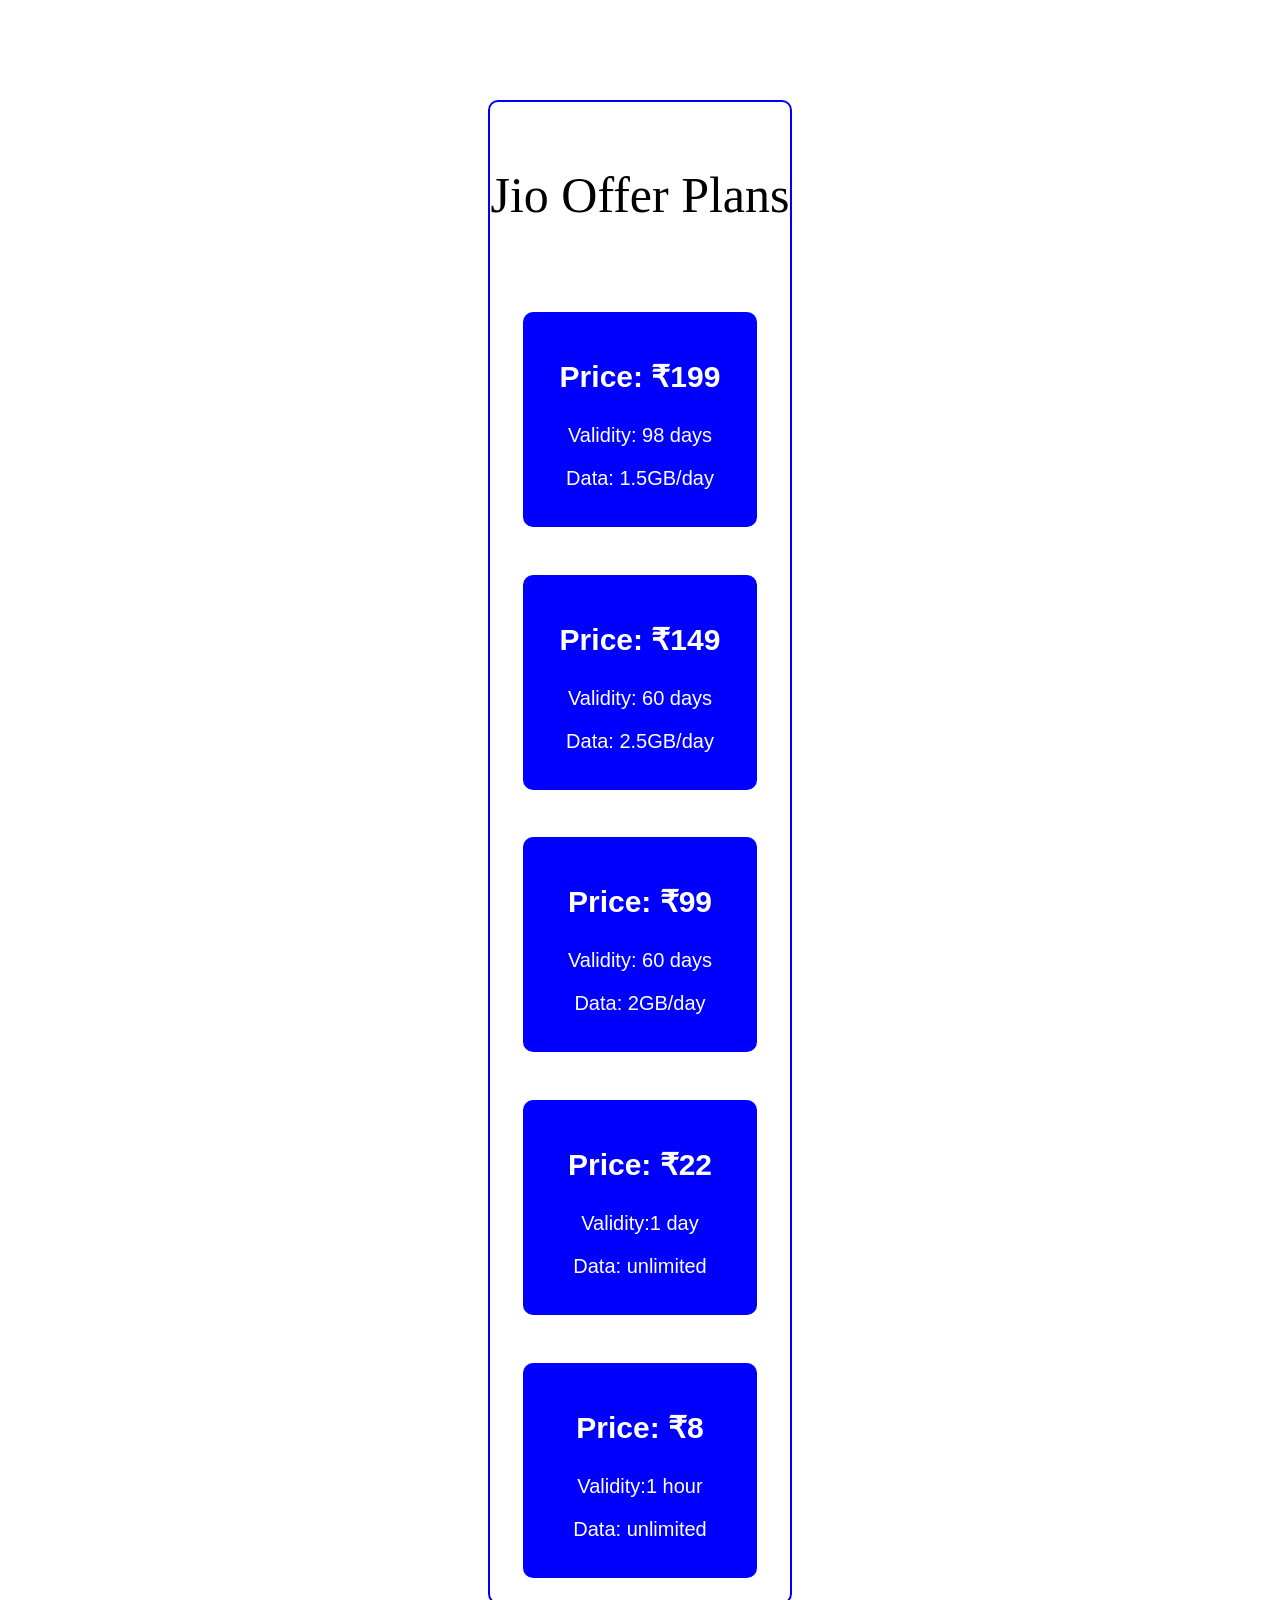
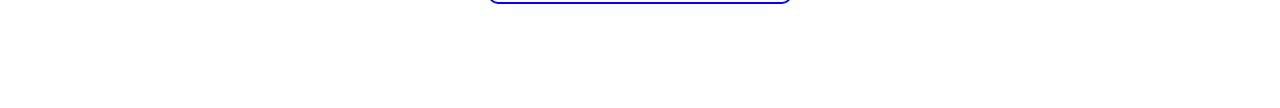
<file: page3.html>
<!DOCTYPE html>
<html lang="en">
<head>
    <meta charset="UTF-8">
    <meta name="viewport" content="width=device-width, initial-scale=1.0">
    <title>Document</title>
</head>
<link  rel="stylesheet" href="style1.css">
<body>
    <div id="main_pg3">
 <div id="main3">
    <div id="box">
    <p id="text">jio offer plans</p>
    </div>
    
    <a id="boxes" href="page4.html">
            <div id="box1">
            <p id="plan-title">Price: &#8377;199</p>
            <p id="plan-details">Validity: 98 days</p>
            <p id="plan-details">Data: 1.5GB/day</p>
    </a>
    </div>

    
    <a id="boxes" href="page5.html">
        <div id="box2">
        <p id="plan-title">Price: &#8377;149</p>
        <p id="plan-details">Validity: 60 days</p>
        <p id="plan-details">Data: 2.5GB/day</p>
    </a>    
    </div>


    <a id="boxes" href="page6.html">
        <div id="box3">
        <p id="plan-title">Price: &#8377;99</p>
        <p id="plan-details">Validity: 60 days</p>
        <p id="plan-details">Data: 2GB/day</p>
    </a>
    </div>

    
    <a id="boxes" href="page7.html">
        <div id="box4">
        <p id="plan-title">Price: &#8377;22</p>
        <p id="plan-details">Validity:1 day</p>
        <p id="plan-details">Data: unlimited</p>
    </a>
    </div>

    <a id="boxes" href="page8.html">
        <div id="box5">
        <p id="plan-title">Price: &#8377;8</p>
        <p id="plan-details">Validity:1 hour</p>
        <p id="plan-details">Data: unlimited</p>
    </a>
    </div>
    







 </div>














</div>
<!-- closing div for main_pg3 -->
</body>
</html>
</file>
<file: style1.css>
#main_pg3
{
    height: 1600px;
}

#main3
{
    height: 1500px;
    width: 300px;
    margin: auto;
    padding: auto;
    border:2px solid blue;
    border-radius: 10px;
    margin-top: 100px;
    display: flex;
    flex-direction: column;
    justify-content: space-evenly;
    align-items: center;
}

#text
{
    font-size: 50px;
    text-transform: capitalize;
    text-align: center;
    font-weight: 500;
    font-family:'Times New Roman', Times, serif;
}


#box1,#box2,#box3,#box4,#box5 {
    border: 2px solid blue; 
    border-radius: 10px; 
    padding: 15px; 
    margin: 10px auto; 
    width: 200px; 
    text-align: center; 
    background-color: blue;
    font-family: Arial, sans-serif; 
}

#plan-title {
    font-size: 30px; 
    font-weight: bold; 
    color: white 
}

#plan-details {
    font-size: 20px; /* Font size for details */
    color: white /* Text color */
}

#boxes
{
    text-decoration: none;
}


/* ================================================================================================== */

#main_pg4
{
    height: 1500px;
}

#main4
{
height: 1100px;
width: 300px;
border: 5px solid blue;
margin:auto;
border-radius: 20px;
display: flex;
flex-direction: column;
justify-content: space-evenly;
align-items: center;
}

#box6
{
    height: 200px;
    padding: auto;
    border:5px solid blue; 
    border-radius: 10px;  

}
#img1
{
    height: 200px;
}
#img2,#img3,#img4
{
    height: 100px;
    padding: auto;
}
#box7,#box8,#box9
{
    height: 100px;
    margin-left:10px;
    width: 200px;
    padding: auto;
    border:3px solid blue; 
    border-radius: 10px;  

}

#pay
{
    font-size: 40px;
    font-weight: 700;
    text-transform: capitalize;
    color: blue


}
</file>
